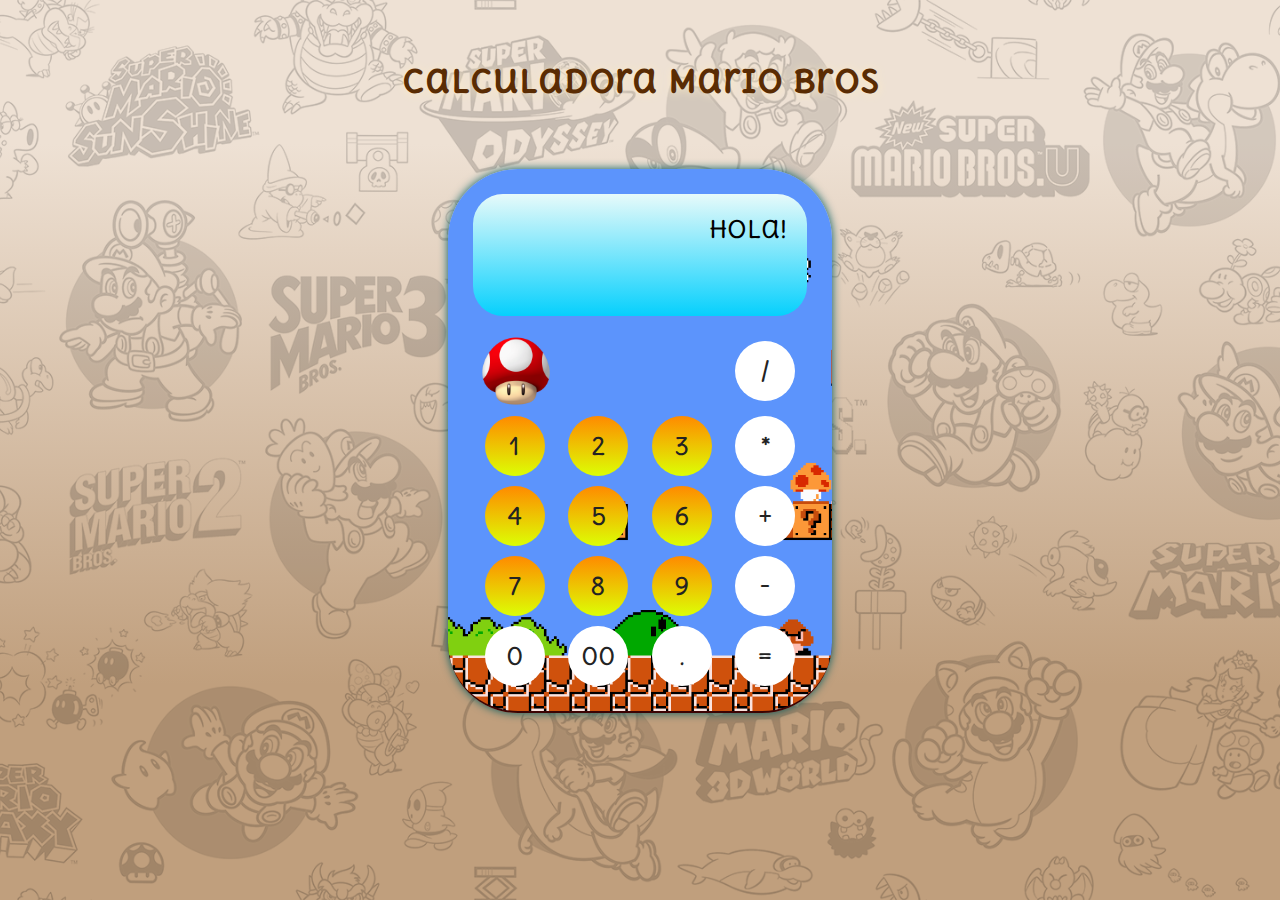
<file: index.html>
<!DOCTYPE html>
<html lang="es">
<head>
    <meta charset="UTF-8">
    <meta http-equiv="X-UA-Compatible" content="IE=edge">
    <meta name="viewport" content="width=device-width, initial-scale=1.0">
    <title>Calculadora Mario Bros</title>
    <link rel="stylesheet" href="css/styles.css">
    <link href="img/favicon.ico" rel="icon" type="image/x-icon" />
</head>
<body>
    <header>
        <h1 class="titulo_principal">Calculadora Mario Bros</h1>
    </header>
    <main class="contenedor_calculadora">
        <div class="calculadora">
            <div class="calculadora__pantalla">
                <p class="result">Hola!</p>
            </div>
            <div class="calculadora__botones">
                <div class="btn btn_coma btn_blanco" onclick="cargarNumero('.')">.</div>
                <div class="btn btn_limpiar" onclick="limpiarPantalla()"></div>
                <div class="btn btn_resultado btn_blanco" onclick="calcularResultado()">=</div>
                <div class="btn btn_multiplicacion btn_blanco" onclick="cargarOperador('*')">*</div>
                <div class="btn btn_division btn_blanco" onclick="cargarOperador('/')">/</div>
                <div class="btn btn_resta btn_blanco" onclick="cargarOperador('-')">-</div>
                <div class="btn btn_suma btn_blanco" onclick="cargarOperador('+')">+</div>
                <div class="btn btn_numero btn_degradado" onclick="cargarNumero('1')">1</div>
                <div class="btn btn_numero btn_degradado" onclick="cargarNumero('2')">2</div>
                <div class="btn btn_numero btn_degradado" onclick="cargarNumero('3')">3</div>
                <div class="btn btn_numero btn_degradado" onclick="cargarNumero('4')">4</div>
                <div class="btn btn_numero btn_degradado" onclick="cargarNumero('5')">5</div>
                <div class="btn btn_numero btn_degradado" onclick="cargarNumero('6')">6</div>
                <div class="btn btn_numero btn_degradado" onclick="cargarNumero('7')">7</div>
                <div class="btn btn_numero btn_degradado" onclick="cargarNumero('8')">8</div>
                <div class="btn btn_numero btn_degradado" onclick="cargarNumero('9')">9</div>
                <div class="btn btn_numero btn_blanco" onclick="cargarNumero('0')">0</div>
                <div class="btn btn_numero btn_blanco" onclick="cargarNumero('00')">00</div>
            </div>
        </div>
    </main>
    <script src="js/script.js"></script>
</body>
</html>
</file>
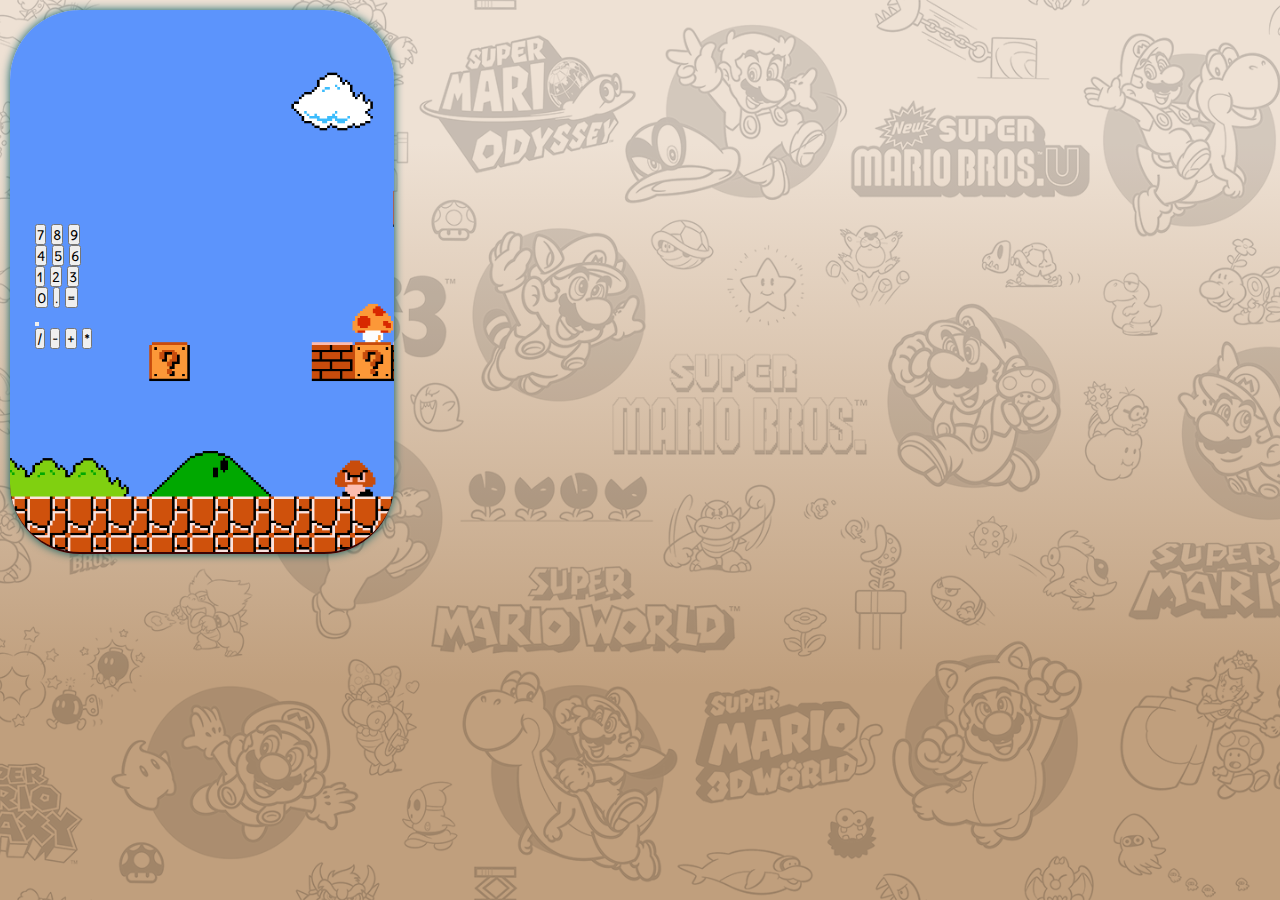
<file: html/index.html>
<!DOCTYPE html>
<html lang="es">
<head>
    <meta charset="UTF-8">
    <meta http-equiv="X-UA-Compatible" content="IE=edge">
    <meta name="viewport" content="width=device-width, initial-scale=1.0">
    <title>Calculadora - Equipo 6</title>
    <link rel="stylesheet" href="../css/styles.css">
</head>
<body>
    <div class="seccion_calculadora">
        <div class="calculadora">
            <div class="pantalla">
                <div class="resultado">
                    <p class="result"></p>
                </div>
        
            </div>
                <div class="botones">
                    <div class="filas">
                        <div class="fila1">
                            <button class="boton_estilo1" onclick="cargarNumero('7')">7</button>
                            <button class="boton_estilo1" onclick="cargarNumero('8')">8</button>
                            <button class="boton_estilo1" onclick="cargarNumero('9')">9</button>
                        </div>
                        <div class="fila2">
                            <button class="boton_estilo1" onclick="cargarNumero('4')">4</button>
                            <button class="boton_estilo1" onclick="cargarNumero('5')">5</button>
                            <button class="boton_estilo1" onclick="cargarNumero('6')">6</button>
                        </div>
                        <div class="fila3">
                            <button class="boton_estilo1" onclick="cargarNumero('1')">1</button>
                            <button class="boton_estilo1" onclick="cargarNumero('2')">2</button>
                            <button class="boton_estilo1" onclick="cargarNumero('3')">3</button>
                        </div>
                        <div class="fila4">
                            <button class="boton_estilo3" onclick="cargarNumero('0')">0</button>
                            <button class="boton_estilo3" onclick="cargarDecimal()">.</button>
                            <button class="boton_estilo3" onclick="calcularResultado()">=</button>
                        </div>
    
                    </div>
                    <div class="columna">
                        <div class="btn_hongo">
                            <button class="boton_honguito" onclick="limpiarPantalla()"></button>
                        </div>
                        <div class="btn_operadores">
                            <button class="boton_estilo2" onclick="cargarOperador('/')">/</button>
                            <button class="boton_estilo2" onclick="cargarOperador('-')">-</button>
                            <button class="boton_estilo2" onclick="cargarOperador('+')">+</button>
                            <button class="boton_estilo2" onclick="cargarOperador('*')">*</button>
                        </div>
                    </div>
                </div>
        </div>
    </div>
    <script src="../js/script.js"></script>
</body>
</html>
</file>
<file: css/styles.css>
@import url('https://fonts.googleapis.com/css2?family=Delius+Unicase:wght@700&display=swap');

*{
    margin: 0;
    padding: 0;
    box-sizing: border-box;
    font-family: 'Delius Unicase', cursive;
}

body{
    background: url(../img/pattern-logos-characters-bd1f26898b2027c98ce8ba17c084f523.png),linear-gradient(180deg,#eee1d4 16%,#c09f7d 76%);
    padding: 10px;
    background-attachment: fixed;
    background-size: cover;
    background-position: center center;
    display: grid;
    grid-template-rows: repeat(2, 0.5fr);
    grid-template-columns: 1fr;
    row-gap: 10px;
}


.contenedor_calculadora{
    display: flex;
    flex-direction: column;
    align-items: center;
    justify-content: center;
    padding: 10px;
    grid-column: 1;
    grid-row: 2/4;
}

.calculadora{
    width: 24rem;
    height: 34rem;
    background-image:url(../img/new.png);
    background-repeat:no-repeat;
    background-size: 420px 550px;
    padding: 25px;
    border-bottom: 2px solid rgb(59, 3, 3);
    border-radius: 70px;
    box-shadow: 0 0 10px rgb(1, 91, 96);
    display: grid;
    grid-template-rows: 1fr 1.8fr;
    row-gap: 20px;
}

.calculadora__pantalla{
    background: linear-gradient(#e7fafa 0%, #06d0fd 100%);
    padding: 20px;
    display: flex;
    border-radius: 30px;
    word-wrap: break-word;
    flex-direction: column;
    align-items: end;
}

.calculadora__botones{
    display: grid;
    grid-template-columns: repeat(4, 1fr);
    grid-template-rows: repeat(5, 0.5fr);
    row-gap: 10px;
    /* background-color: rgb(110, 82, 87); */
    align-items: center;
    justify-content: center;

}
.calculadora__botones div:nth-child(2){
    grid-column: 1/4;
    grid-row: 1;
    margin-left: 3%;
    width: 70px;
    height: 70px;
    border-radius: 50%;
}

.calculadora__botones div:nth-child(3){
    grid-column: 4;
    grid-row: 5;
}

.calculadora__botones div:nth-child(5){
    grid-column: 4;
    grid-row: 1;
}

.calculadora__botones div:nth-child(4){
    grid-column: 4;
    grid-row: 2;
}

.calculadora__botones div:nth-child(1){
    grid-column: 3;
    grid-row: 5;
}

.calculadora__botones div:nth-child(7){
    grid-column: 4;
    grid-row: 3;
}

.calculadora__botones div:nth-child(6){
    grid-column: 4;
    grid-row: 4;
}


.btn{
    display: flex;
    align-items: center;
    justify-content: center;
    
    border-radius: 50%;
    padding: 10px;
    width: 60px;
    height: 60px;
    color:#232323;
    font-size: 1.5rem;
    margin: auto;
    font-weight: 500;
    cursor: pointer;
}

.btn_blanco{
    background-color: #fff;
}

.btn_degradado{
    background: linear-gradient(#FF8A00, #DCFF04);
}
.btn:hover{
    color: rgb(148, 0, 0);
    transform: translateY(-1px);
    box-shadow: 0 5px 10px rgb(87, 42, 0);
}

.btn_limpiar{
    background-color: transparent;
    background-image:url(../img/hongo-mario-bros-png.png);
    background-repeat:no-repeat;
    background-size: 70px;
    background-position:center;
    border-radius: 50px;
    cursor: pointer;
}

header .titulo_principal{
    text-align: center;
    padding-top: 50px;
    color: #5a2c03;
    text-shadow: 1px 1px 10px rgb(251, 235, 197);
}

.result {
    font-size: 1.5rem;
}
</file>
